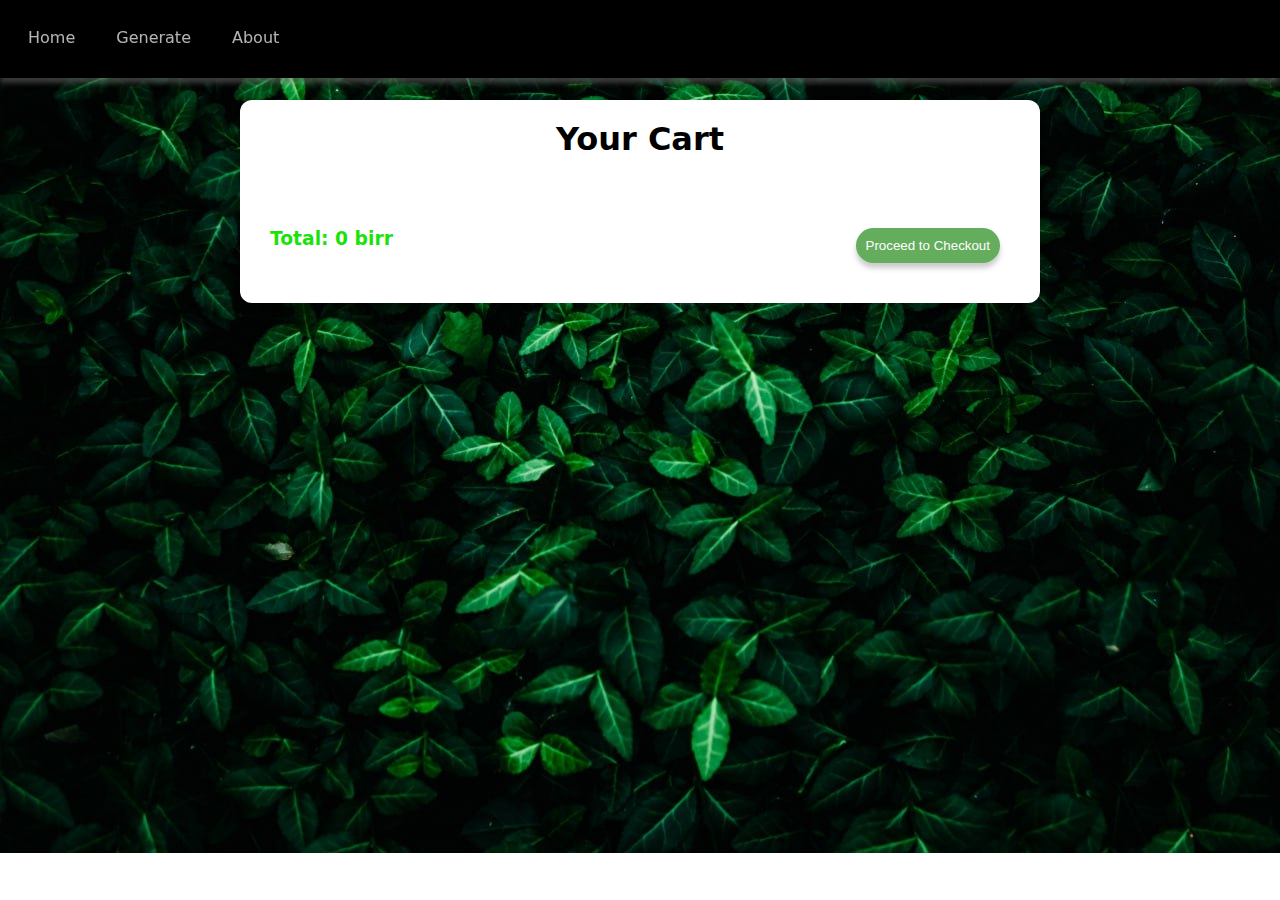
<file: html/cart.html>
<!DOCTYPE html>
<html>
<head>
    <meta charset='utf-8'>
    <meta http-equiv='X-UA-Compatible' content='IE=edge'>
    <title>Cart Page</title>
    <meta name='viewport' content='width=device-width, initial-scale=1'>
    <link rel='stylesheet' type='text/css' media='screen' href='/css/cart.css'>
    
</head>
<body> 
    <nav>
        <input type="checkbox" id="sidebar-active">
        <label for="sidebar-active" class="open-sidebar-button">
            <svg xmlns="http://www.w3.org/2000/svg" height="24px" viewBox="0 -960 960 960" width="24px" fill="#000000"><path d="M120-240v-80h720v80H120Zm0-200v-80h720v80H120Zm0-200v-80h720v80H120Z"/></svg>
        </label>
        <label id="overlay" for="sidebar-active"></label>            
    <div class="navigation">
        <label for="sidebar-active" class="close-sidebar-button">
            <svg xmlns="http://www.w3.org/2000/svg" height="24px" viewBox="0 -960 960 960" width="24px" fill="#000000"><path d="m256-200-56-56 224-224-224-224 56-56 224 224 224-224 56 56-224 224 224 224-56 56-224-224-224 224Z"/></svg>
        </label>
            <a href="home.html">Home</a>
            <a href="generator.html">Generate</a>
            <a href="about.html">About</a>
    </div>
    </nav>
    <div class="cartContainer" id="cartContainer">
    </div>
   
    <script src='/scripts/cart.js'></script>
</body>
</html>
</file>
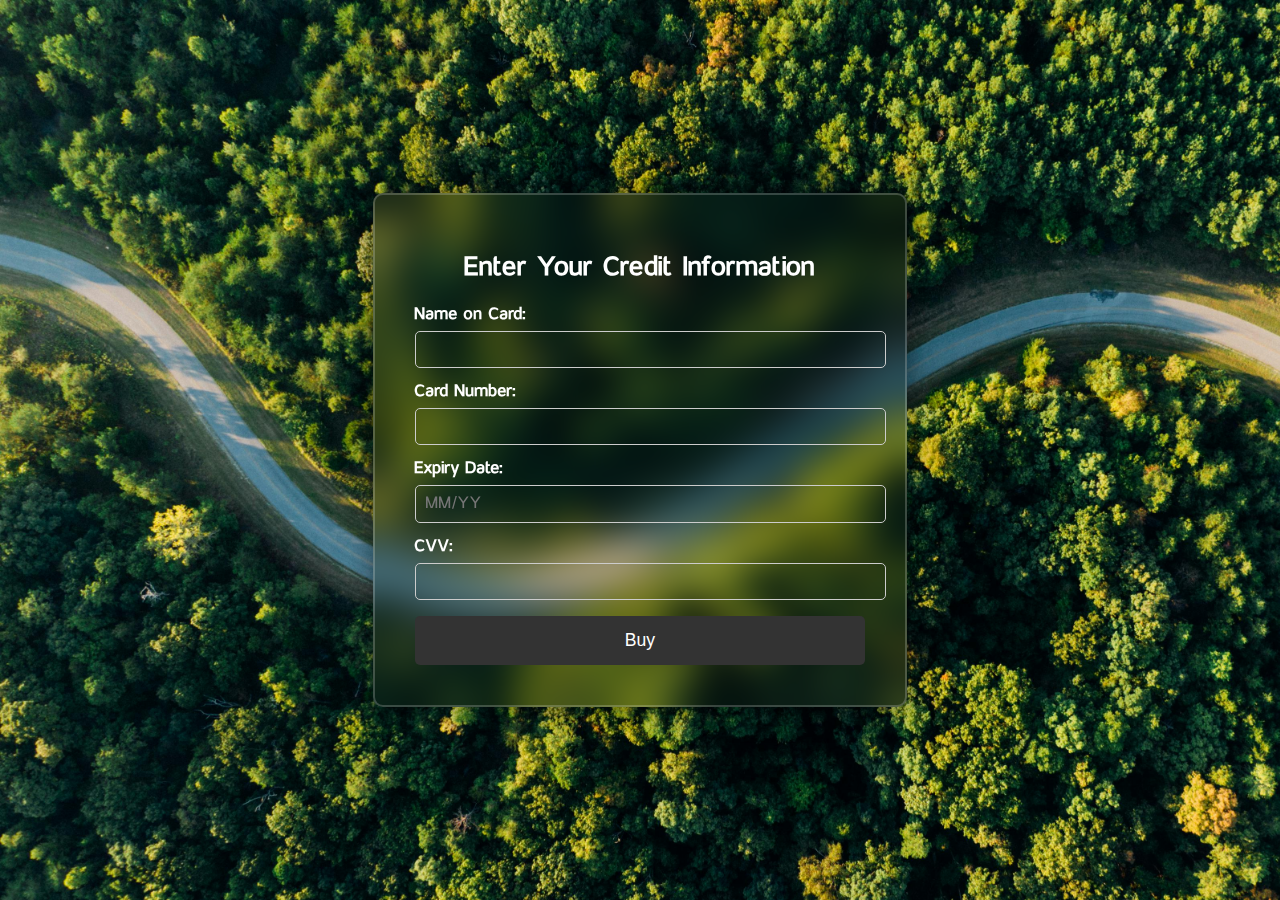
<file: html/credit.html>
<!DOCTYPE html>
<html lang="en">
<head>
    <meta charset="UTF-8">
    <meta name="viewport" content="width=device-width, initial-scale=1.0">
    <title>Buy Art</title>
    <link rel="stylesheet" href="/css/credit.css">
</head>
<body>
    <div class="container">
        <h2>Enter Your Credit Information</h2>
        <form id="credit-form">
            <div class="form-group">
                <label for="card-name">Name on Card:</label>
                <input type="text" id="card-name" name="card-name" required>
            </div>
            <div class="form-group">
                <label for="card-number">Card Number:</label>
                <input type="text" id="card-number" name="card-number" required>
            </div>
            <div class="form-group">
                <label for="expiry-date">Expiry Date:</label>
                <input type="text" id="expiry-date" name="expiry-date" placeholder="MM/YY" required>
            </div>
            <div class="form-group">
                <label for="cvv">CVV:</label>
                <input type="text" id="cvv" name="cvv" required>
            </div>
            <button type="submit">Buy</button>
        </form>
    </div>
    <script src="/scripts/credit.js"></script>
</body>
</html>
</file>
<file: css/credit.css>
/* Import a custom font named "Hacuia" from the specified URL */
@font-face {
    font-family: Hacuia;
    src: url(/fonts/hacuia.otf);
}

/* General body styling: apply the custom font, set the background image, 
   and center the content both vertically and horizontally */
body {
    font-family: "Hacuia";
    background: url(/images/kelly.jpg);
    background-size: cover;
    display: flex;
    justify-content: center;
    align-items: center;
    height: 100vh;
    margin: 0;
    padding: 20px;
    box-sizing: border-box;
}

/* Container styling: add a transparent background, border, and blur effect, 
   with a shadow and padding for spacing. Set the maximum width and center the content */
.container {
    background: transparent;
    border: 2px solid rgba(255, 255, 255, 0.2);
    backdrop-filter: blur(20px);
    box-shadow: 0 0 30px rgba(0, 0, 0, 0.5);
    padding: 2em;
    border-radius: 10px;
    max-width: 400px;
    width: 100%;
    color: white;
}

/* Input field styling: make the input fields transparent with white text, 
   using the custom font and standard font size */
input {
    background: transparent;
    color: white;
    font-size: 1em;
    font-family: "Hacuia";
}

/* Heading styling: center the text, add margin for spacing, and set the font size */
h2 {
    text-align: center;
    margin-bottom: 1em;
    font-size: 1.5em;
}

/* Form group styling: add margin for spacing between form elements */
.form-group {
    margin-bottom: 1em;
}

/* Label styling: ensure labels are displayed as block elements with bold text, 
   and add margin for spacing */
.form-group label {
    display: block;
    margin-bottom: 0.5em;
    font-weight: bold;
}

/* Input field within form group styling: make input fields fill the container width, 
   add padding, and style the borders and corners */
.form-group input {
    width: 100%;
    padding: 0.5em;
    border: 1px solid #ccc;
    border-radius: 5px;
    font-size: 1em;
}

/* Button styling: make buttons full width, add padding, 
   set the background color, and style the text and border radius */
button {
    width: 100%;
    padding: 0.75em;
    border: none;
    background-color: #333;
    color: #fff;
    border-radius: 5px;
    cursor: pointer;
    font-size: 1em;
}

/* Button hover effect: change the background color when the user hovers over the button */
button:hover {
    background-color: #555;
}

/* Notification styling: position the notification in the top-right corner, 
   add background color, padding, and a box shadow. 
   Use animations for sliding in and fading out */
.notification {
    position: fixed;
    top: 20px;
    right: 20px;
    background-color: #0fad56;
    color: #fff;
    padding: 10px 20px;
    border-radius: 12px;
    box-shadow:  0 5px 5px rgba(114, 112, 112, 0.5);
    opacity: 0.9;
    z-index: 10;
    font-size: 12px;
    animation: slideIn 0.5s ease, fadeOut 2.5s ease 2.5s forwards;
}

/* Slide-in animation for notification: starts off-screen and moves to the visible area */
@keyframes slideIn {
    from {
        transform: translateX(100%);
    }
    to {
        transform: translateX(0);
    }
}

/* Fade-out animation for notification: gradually fades out and slides out of the screen */
@keyframes fadeOut {
    to {
        opacity: 0;
        transform: translateX(100%);
    }
}

/* Media Queries for Different Devices */

/* Tablet styling: adjust padding, max-width, and font sizes for better readability on tablets */
@media (max-width: 768px) {
    .container {
        padding: 1.5em;
        max-width: 90%;
    }

    h2 {
        font-size: 1.4em;
    }

    .form-group input {
        font-size: 0.9em;
        padding: 0.4em;
    }

    button {
        padding: 0.65em;
        font-size: 0.9em;
    }
}

/* Mobile device styling: further reduce padding and font sizes for optimal display on small screens */
@media (max-width: 480px) {
    .container {
        padding: 1em;
        max-width: 100%;
    }

    h2 {
        font-size: 1.2em;
    }

    .form-group input {
        font-size: 0.8em;
        padding: 0.3em;
    }

    button {
        padding: 0.6em;
        font-size: 0.8em;
    }
}

/* Large screens and desktops styling: increase padding, max-width, and font sizes 
   to make use of the larger screen space */
@media (min-width: 1024px) {
    .container {
        padding: 2.5em;
        max-width: 450px;
    }

    h2 {
        font-size: 1.6em;
    }

    .form-group input {
        font-size: 1em;
        padding: 0.6em;
    }

    button {
        padding: 0.8em;
        font-size: 1.1em;
    }
}
</file>
<file: css/cart.css>
/* Universal selector to reset margin, padding, and box-sizing for all elements */
*{
    margin: 0;
    padding: 0;
    scroll-behavior: smooth; /* Smooth scrolling behavior */
    box-sizing: border-box; /* Ensure padding and border are included in element's total width and height */
    scroll-padding-top: 110px; /* Offset for smooth scrolling */
}

/* Styling the body with a background image and a fallback font stack */
body{
    background-image: url(/images/leaf1.jpg); /* Background image for the body */
    background-size: cover; /* Ensure the background image covers the entire body */
    background-repeat: no-repeat; /* Prevents the background image from repeating */
    font-family: system-ui, -apple-system, BlinkMacSystemFont, 'Segoe UI', Roboto, Oxygen, Ubuntu, Cantarell, 'Open Sans', 'Helvetica Neue', sans-serif; /* Font stack for cross-platform compatibility */
}

/* Navigation bar styling */
.navigation{
    top: 0;
    left: 0;
    width: 100%;
    padding: 20px;
    position: fixed; /* Fixes the navigation bar to the top */
    align-items: center;
    display: flex;
    background-color: black; /* Black background for the navbar */
    z-index: 2; /* Ensures the navbar is above other elements */
    box-shadow:  0 5px 5px rgba(114, 112, 112, 0.5); /* Adds a shadow to the navbar */
}

/* Navigation links styling */
.navigation a{
    margin-right: 25px;
    display: block;
    color: white;
    align-items: center;
    padding: 8px;
    opacity: 0.7; /* Slightly transparent links */
    text-decoration: none;
    transition: 0.2s; /* Smooth transition for hover effect */
}

/* Hover and focus state for navigation links */
.navigation a:hover,
.navigation a:focus{
    transform: translatey(-5px); /* Move link slightly up on hover */
    opacity: 1; /* Fully opaque on hover */
}

/* Underline effect on hover for navigation links */
.navigation a:after{
    content: "";
    display: block;
    width: 100%;
    height: 3px;
    background-color: white;
    opacity: 0;
    transition: 0.35s;
}

/* Paragraph inside the navigation bar */
.navigation p{
    color: white; /* White text color */
}

/* Underline appears on hover or focus */
.navigation a:hover::after,
.navigation a:focus::after{
    opacity: 1;
}

/* Heading styling */
h1{
    margin-bottom: 50px;
    font-size: 32px;
    text-align: center;
}

/* Button styling */
button{
    margin: 10px 10px;
    padding: 10px;
    border: none;
    text-decoration: none;
    border-radius: 12rem; /* Rounded button corners */
    box-shadow:  0 5px 5px rgba(114, 112, 112, 0.5); /* Button shadow */
    opacity: 0.7; /* Slight transparency */
    transition: 0.5s ease 0s; /* Smooth transition on hover */
}

/* Button hover effect */
button:hover{
    cursor: pointer; /* Change cursor to pointer */
    opacity: 1; /* Fully opaque on hover */
}

/* SVG styling */
svg{
    fill: rgb(23, 100, 194); /* Fill color for SVG elements */
    border: none;
}

/* Sidebar active state, initially hidden */
#sidebar-active{
    display: none;
}

/* Sidebar toggle buttons, initially hidden */
.open-sidebar-button, .close-sidebar-button{
    display: none;
}

/* Cart container styling */
.cartContainer{
    background-color: #fff; /* White background for the cart container */
    border-radius: 12px;
    box-shadow: 0 2px 6px rgba(0, 0, 0, 0.1); /* Subtle shadow for cart container */
    padding: 20px;
    max-width: 800px;
    margin: 100px auto; /* Center the container */
    width: calc(85% - 2em); /* Responsive width calculation */
}

/* Cart item styling */
.cartItem{
    display: flex; /* Flexbox layout for cart items */
    align-items: center;
    padding: 20px 0;
    border-bottom: 1px solid #e0e0e0; /* Border at the bottom of each cart item */
}

/* Image inside the cart item */
.cartItem img{
    width: 100px;
    height: 100px;
    object-fit: cover;
    border-radius: 4px;
    margin-right: 20px;
}

/* Inner div within cart item */
.cartItem inner-div{
    flex-grow: 1;
}

/* Cart item heading */
.cartItem h2{
    font-size: 18px;
    font-weight: bold;
    color: #333;
    margin-bottom: 0.5rem;
}

/* Additional heading in cart item */
.cartItem h3{
    font-size: 180px;
    font-weight: bold;
    color: #333;
    margin-top: 0.5rem;
    margin-bottom: 0.5rem;
}

/* Cart item paragraph */
.cartItem p{
    margin-bottom: 0.5rem;
}

/* Button inside the cart item */
.cartItem button{
    background-color: red; /* Red background for remove button */
    margin-left: auto;
    color: #fff;
}

/* Bottom div inside cart */
.bottom-div{
    margin: 0;
    display: flex;
    padding: 10px;
}

/* Heading inside the bottom div */
.bottom-div h3{
    margin-top: 10px;
    color: rgb(27, 227, 9);
}

/* Checkout button styling */
#checkoutButton{
    background-color: rgb(35, 139, 26); /* Green background for checkout button */
    color: white;
    right: 0;
    margin-left: auto;
}

/* Notification styling */
.notification {
    position: fixed;
    top: 20px;
    right: 20px;
    background-color: #0fad56; /* Green background for notifications */
    color: #fff;
    padding: 10px 20px;
    border-radius: 12px;
    box-shadow:  0 5px 5px rgba(114, 112, 112, 0.5); /* Shadow for notifications */
    opacity: 0.9;
    z-index: 10; /* Ensure notification is on top */
    font-size: 12px;
    animation: slideIn 0.5s ease, fadeOut 3s ease 2.5s forwards; /* Slide in and fade out animations */
}

/* Slide-in animation for notifications */
@keyframes slideIn {
    from {
        transform: translateX(100%);
    }
    to {
        transform: translateX(0);
    }
}

/* Fade-out animation for notifications */
@keyframes fadeOut {
    to {
        opacity: 0;
        transform: translateX(100%);
    }
}

/* Responsive styles for screens with a max-width of 450px */
@media(max-width: 450px){
    *{
        scroll-padding-top: 90px; /* Adjust scroll padding for smaller screens */
    }
    .open-sidebar-button{
        top: 0;
        left: 10;
        position: fixed;
    }
    .navigation{
        flex-direction: column;
        align-items: flex-start;
        position: fixed;
        top: 0;
        left: -100%; /* Hide the sidebar initially */
        width: 250px;
        z-index: 10;
        background-color: black; /* Black background for sidebar */
        box-shadow: -5px 0 5px rgba(0, 0, 0, 0.25); 
        transition: 0.75s ease; /* Smooth transition for sidebar */
    }
    .navigation a{
        box-sizing: border-box;
        height: auto;
        width: 100%;
        padding: 20px 30px;
        justify-content: flex-start;
    }
    .navigation a:after{
        display: none;
    }
    .navigation #login{
        margin: auto;
        height: auto;
    }
    .open-sidebar-button, .close-sidebar-button{
        padding: 20px;
        display: block; /* Display sidebar toggle buttons */
    }
    #sidebar-active:checked ~ .navigation{
        left: 0; /* Slide the sidebar in when active */
    }
    #sidebar-active:checked ~ #overlay{
        width: 100%;
        height: 100%;
        top: 0;
        left: 0;
        position: fixed;
        z-index: 9;
    }
    .cartContainer{
        width: 100%;
        display: flex;
        flex-wrap: wrap;
    }
    .cartItem img{
        width: 80px; /* Smaller image size for cart items */
    }
    .cartItem h2{
        font-size: 12px; /* Smaller heading font size */
    }
    .cartItem p{
        font-size: 10px; /* Smaller paragraph font size */
    }
    .cartItem button{
        position: absolute;
        right: 0;
    }
    .bottom-div{
        display: flex;
        padding: 10px;
    }
    .bottom-div h3{
        font-size: 12px; /* Smaller heading font size */
        margin-top: 10px;
        color: rgb(27, 227, 9);
    }
    #checkoutButton{
        font-size: 10px; /* Smaller checkout button font size */
        position: absolute;
        right: 0;
    }
}
</file>
